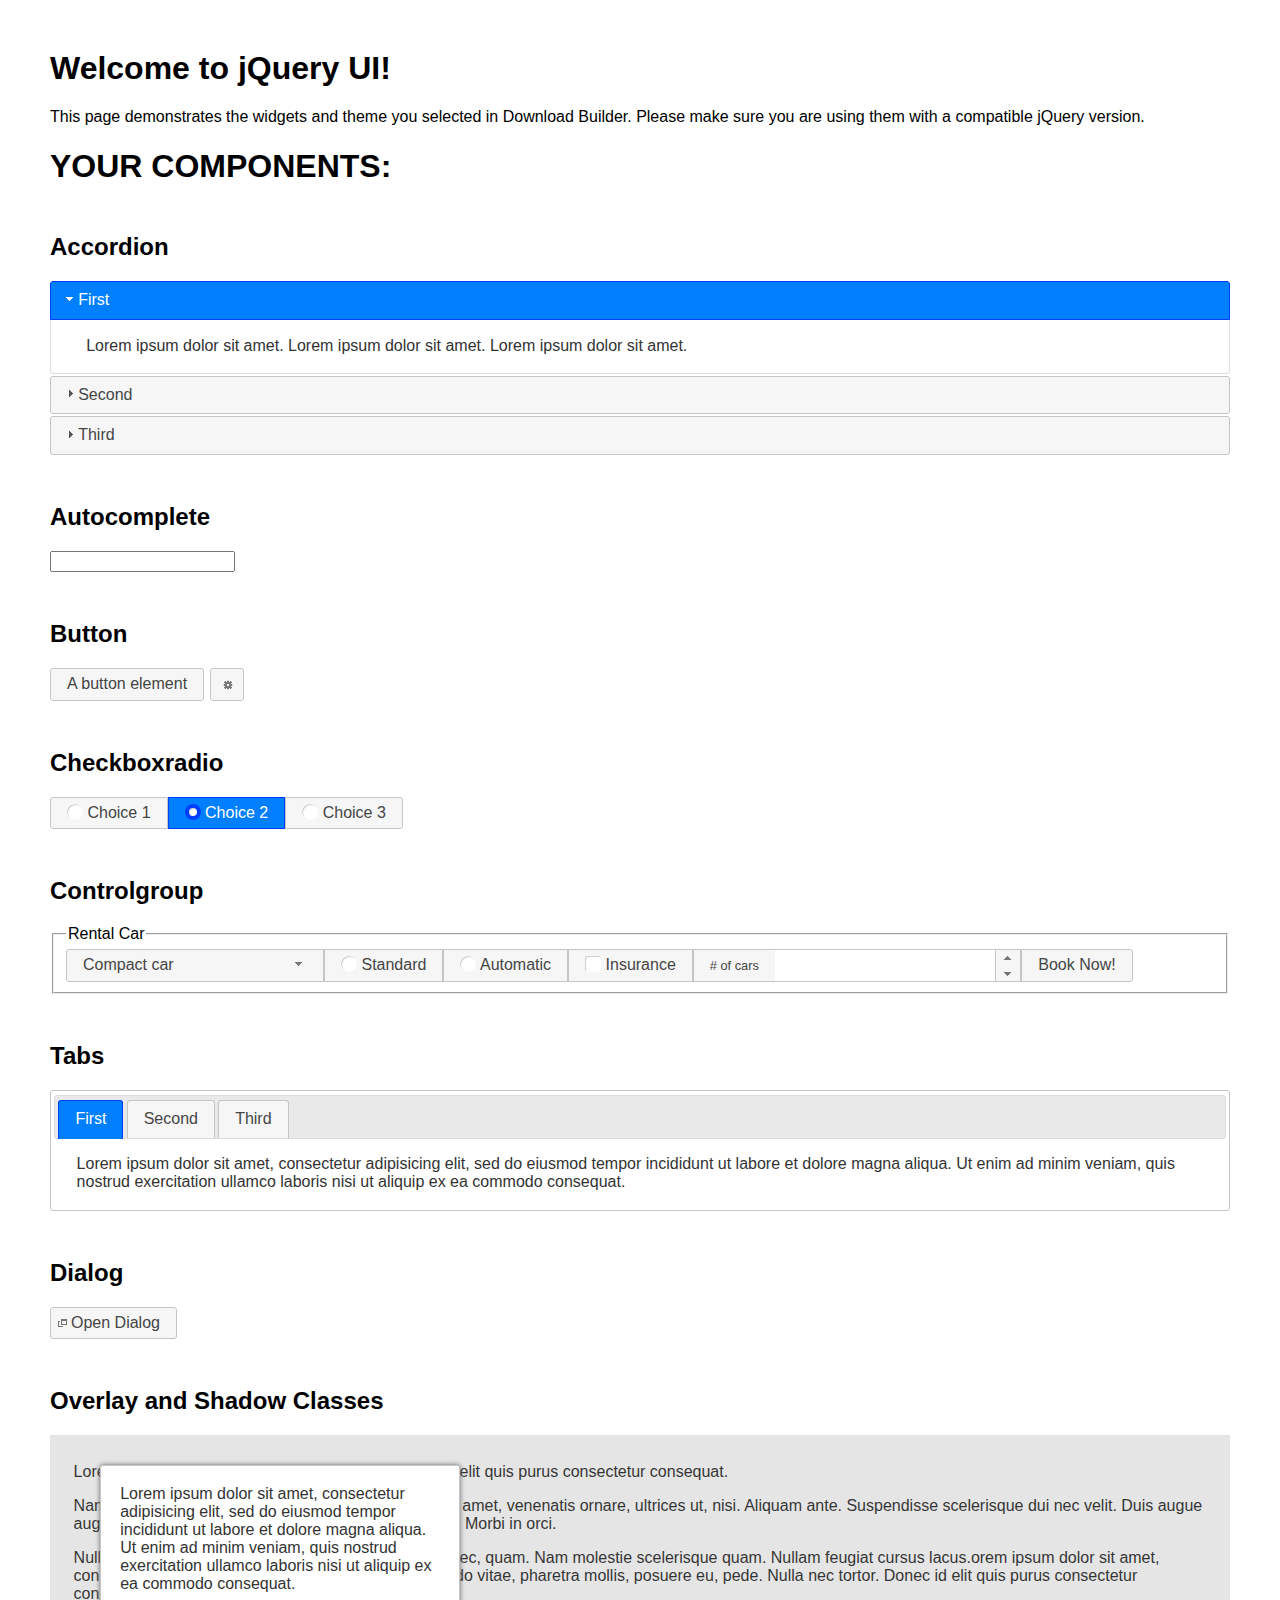
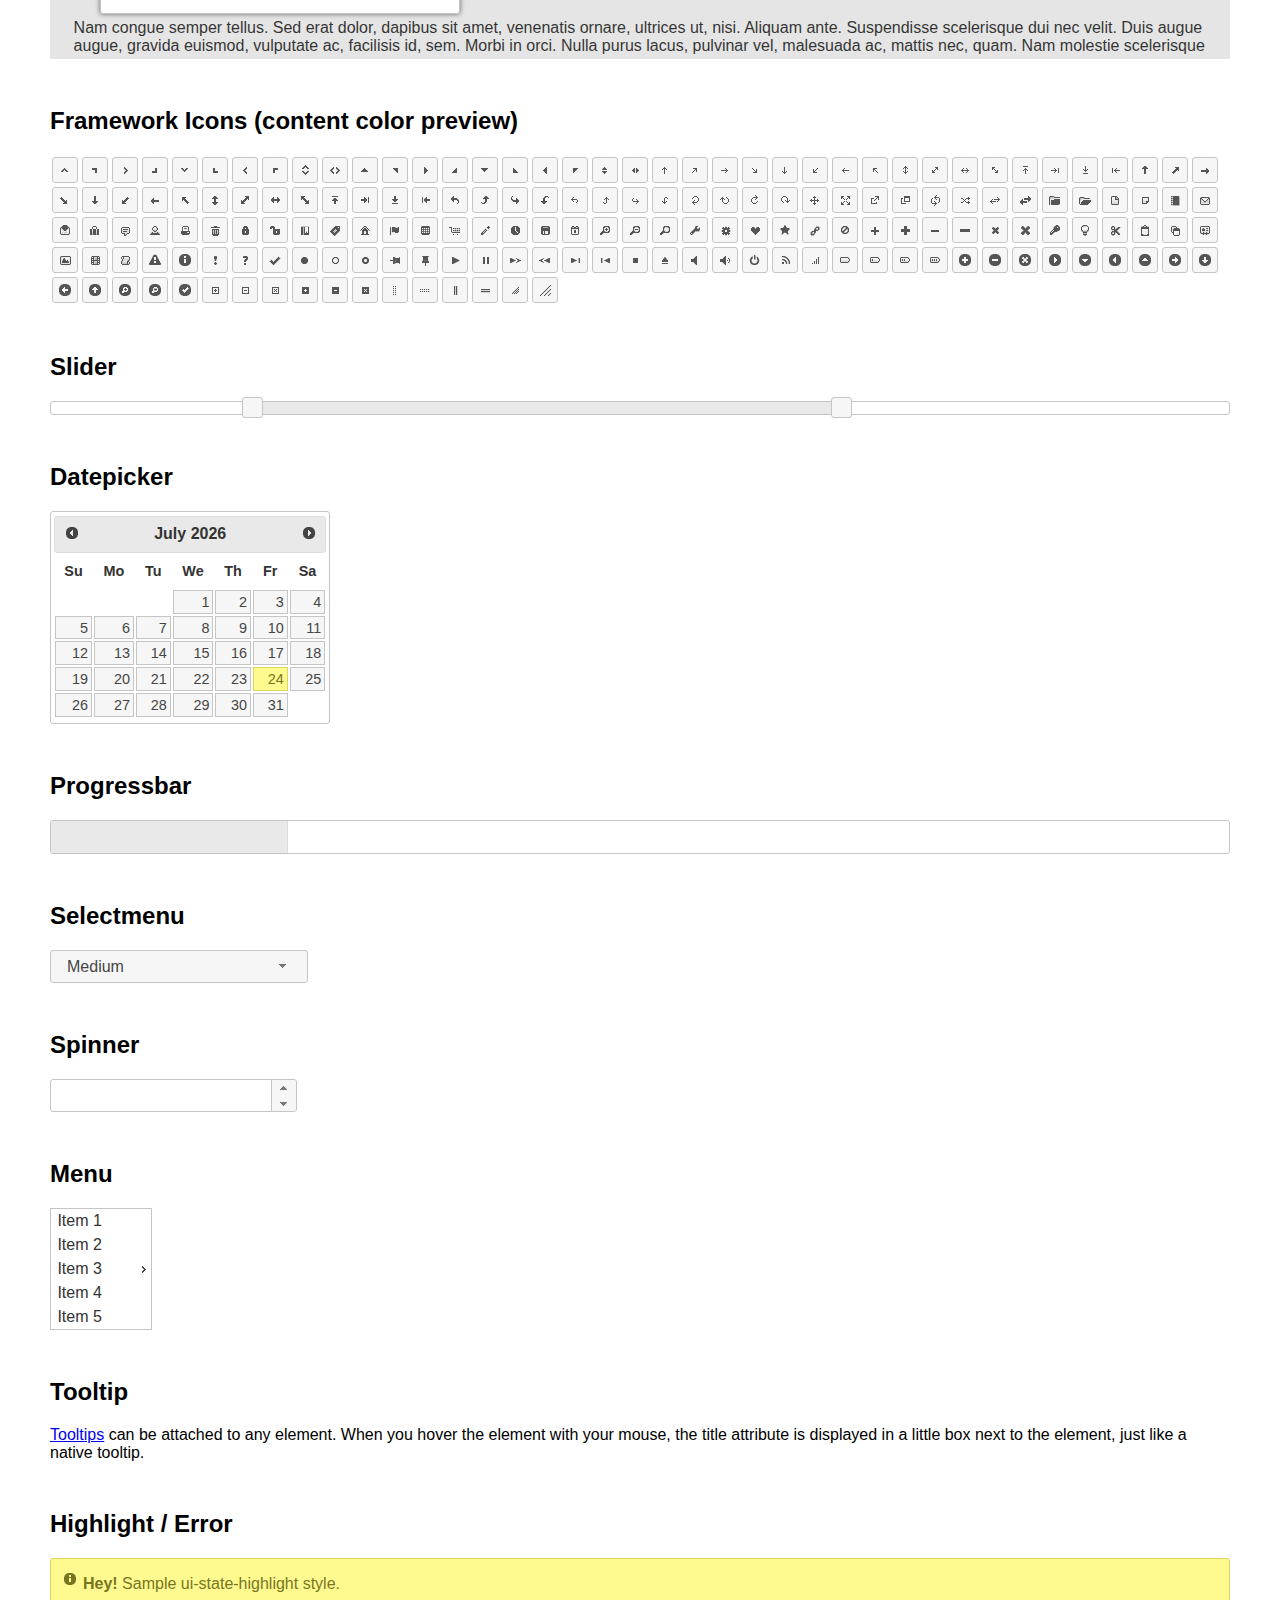
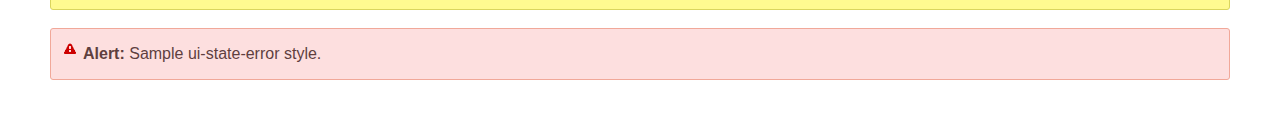
<file: mysite/static/js/jqueryui/index.html>
<!doctype html>
<html lang="us">
<head>
	<meta charset="utf-8">
	<title>jQuery UI Example Page</title>
	<link href="jquery-ui.css" rel="stylesheet">
	<style>
	body{
		font-family: "Trebuchet MS", sans-serif;
		margin: 50px;
	}
	.demoHeaders {
		margin-top: 2em;
	}
	#dialog-link {
		padding: .4em 1em .4em 20px;
		text-decoration: none;
		position: relative;
	}
	#dialog-link span.ui-icon {
		margin: 0 5px 0 0;
		position: absolute;
		left: .2em;
		top: 50%;
		margin-top: -8px;
	}
	#icons {
		margin: 0;
		padding: 0;
	}
	#icons li {
		margin: 2px;
		position: relative;
		padding: 4px 0;
		cursor: pointer;
		float: left;
		list-style: none;
	}
	#icons span.ui-icon {
		float: left;
		margin: 0 4px;
	}
	.fakewindowcontain .ui-widget-overlay {
		position: absolute;
	}
	select {
		width: 200px;
	}
	</style>
</head>
<body>

<h1>Welcome to jQuery UI!</h1>

<div class="ui-widget">
	<p>This page demonstrates the widgets and theme you selected in Download Builder. Please make sure you are using them with a compatible jQuery version.</p>
</div>

<h1>YOUR COMPONENTS:</h1>


<!-- Accordion -->
<h2 class="demoHeaders">Accordion</h2>
<div id="accordion">
	<h3>First</h3>
	<div>Lorem ipsum dolor sit amet. Lorem ipsum dolor sit amet. Lorem ipsum dolor sit amet.</div>
	<h3>Second</h3>
	<div>Phasellus mattis tincidunt nibh.</div>
	<h3>Third</h3>
	<div>Nam dui erat, auctor a, dignissim quis.</div>
</div>



<!-- Autocomplete -->
<h2 class="demoHeaders">Autocomplete</h2>
<div>
	<input id="autocomplete" title="type &quot;a&quot;">
</div>



<!-- Button -->
<h2 class="demoHeaders">Button</h2>
<button id="button">A button element</button>
<button id="button-icon">An icon-only button</button>



<!-- Checkboxradio -->
<h2 class="demoHeaders">Checkboxradio</h2>
<form style="margin-top: 1em;">
	<div id="radioset">
		<input type="radio" id="radio1" name="radio"><label for="radio1">Choice 1</label>
		<input type="radio" id="radio2" name="radio" checked="checked"><label for="radio2">Choice 2</label>
		<input type="radio" id="radio3" name="radio"><label for="radio3">Choice 3</label>
	</div>
</form>



<!-- Controlgroup -->
<h2 class="demoHeaders">Controlgroup</h2>
<fieldset>
	<legend>Rental Car</legend>
	<div id="controlgroup">
		<select id="car-type">
			<option>Compact car</option>
			<option>Midsize car</option>
			<option>Full size car</option>
			<option>SUV</option>
			<option>Luxury</option>
			<option>Truck</option>
			<option>Van</option>
		</select>
		<label for="transmission-standard">Standard</label>
		<input type="radio" name="transmission" id="transmission-standard">
		<label for="transmission-automatic">Automatic</label>
		<input type="radio" name="transmission" id="transmission-automatic">
		<label for="insurance">Insurance</label>
		<input type="checkbox" name="insurance" id="insurance">
		<label for="horizontal-spinner" class="ui-controlgroup-label"># of cars</label>
		<input id="horizontal-spinner" class="ui-spinner-input">
		<button>Book Now!</button>
	</div>
</fieldset>



<!-- Tabs -->
<h2 class="demoHeaders">Tabs</h2>
<div id="tabs">
	<ul>
		<li><a href="#tabs-1">First</a></li>
		<li><a href="#tabs-2">Second</a></li>
		<li><a href="#tabs-3">Third</a></li>
	</ul>
	<div id="tabs-1">Lorem ipsum dolor sit amet, consectetur adipisicing elit, sed do eiusmod tempor incididunt ut labore et dolore magna aliqua. Ut enim ad minim veniam, quis nostrud exercitation ullamco laboris nisi ut aliquip ex ea commodo consequat.</div>
	<div id="tabs-2">Phasellus mattis tincidunt nibh. Cras orci urna, blandit id, pretium vel, aliquet ornare, felis. Maecenas scelerisque sem non nisl. Fusce sed lorem in enim dictum bibendum.</div>
	<div id="tabs-3">Nam dui erat, auctor a, dignissim quis, sollicitudin eu, felis. Pellentesque nisi urna, interdum eget, sagittis et, consequat vestibulum, lacus. Mauris porttitor ullamcorper augue.</div>
</div>



<h2 class="demoHeaders">Dialog</h2>
<p>
	<button id="dialog-link" class="ui-button ui-corner-all ui-widget">
		<span class="ui-icon ui-icon-newwin"></span>Open Dialog
	</button>
</p>

<h2 class="demoHeaders">Overlay and Shadow Classes</h2>
<div style="position: relative; width: 96%; height: 200px; padding:1% 2%; overflow:hidden;" class="fakewindowcontain">
	<p>Lorem ipsum dolor sit amet,  Nulla nec tortor. Donec id elit quis purus consectetur consequat. </p><p>Nam congue semper tellus. Sed erat dolor, dapibus sit amet, venenatis ornare, ultrices ut, nisi. Aliquam ante. Suspendisse scelerisque dui nec velit. Duis augue augue, gravida euismod, vulputate ac, facilisis id, sem. Morbi in orci. </p><p>Nulla purus lacus, pulvinar vel, malesuada ac, mattis nec, quam. Nam molestie scelerisque quam. Nullam feugiat cursus lacus.orem ipsum dolor sit amet, consectetur adipiscing elit. Donec libero risus, commodo vitae, pharetra mollis, posuere eu, pede. Nulla nec tortor. Donec id elit quis purus consectetur consequat. </p><p>Nam congue semper tellus. Sed erat dolor, dapibus sit amet, venenatis ornare, ultrices ut, nisi. Aliquam ante. Suspendisse scelerisque dui nec velit. Duis augue augue, gravida euismod, vulputate ac, facilisis id, sem. Morbi in orci. Nulla purus lacus, pulvinar vel, malesuada ac, mattis nec, quam. Nam molestie scelerisque quam. </p><p>Nullam feugiat cursus lacus.orem ipsum dolor sit amet, consectetur adipiscing elit. Donec libero risus, commodo vitae, pharetra mollis, posuere eu, pede. Nulla nec tortor. Donec id elit quis purus consectetur consequat. Nam congue semper tellus. Sed erat dolor, dapibus sit amet, venenatis ornare, ultrices ut, nisi. Aliquam ante. </p><p>Suspendisse scelerisque dui nec velit. Duis augue augue, gravida euismod, vulputate ac, facilisis id, sem. Morbi in orci. Nulla purus lacus, pulvinar vel, malesuada ac, mattis nec, quam. Nam molestie scelerisque quam. Nullam feugiat cursus lacus.orem ipsum dolor sit amet, consectetur adipiscing elit. Donec libero risus, commodo vitae, pharetra mollis, posuere eu, pede. Nulla nec tortor. Donec id elit quis purus consectetur consequat. Nam congue semper tellus. Sed erat dolor, dapibus sit amet, venenatis ornare, ultrices ut, nisi. </p>

	<!-- ui-dialog -->
	<div class="ui-widget-overlay ui-front"></div>
	<div style="position: absolute; width: 320px; left: 50px; top: 30px; padding: 1.2em" class="ui-widget ui-front ui-widget-content ui-corner-all ui-widget-shadow">
		Lorem ipsum dolor sit amet, consectetur adipisicing elit, sed do eiusmod tempor incididunt ut labore et dolore magna aliqua. Ut enim ad minim veniam, quis nostrud exercitation ullamco laboris nisi ut aliquip ex ea commodo consequat.
	</div>

</div>

<!-- ui-dialog -->
<div id="dialog" title="Dialog Title">
	<p>Lorem ipsum dolor sit amet, consectetur adipisicing elit, sed do eiusmod tempor incididunt ut labore et dolore magna aliqua. Ut enim ad minim veniam, quis nostrud exercitation ullamco laboris nisi ut aliquip ex ea commodo consequat.</p>
</div>



<h2 class="demoHeaders">Framework Icons (content color preview)</h2>
<ul id="icons" class="ui-widget ui-helper-clearfix">
	<li class="ui-state-default ui-corner-all" title=".ui-icon-caret-1-n"><span class="ui-icon ui-icon-caret-1-n"></span></li>
	<li class="ui-state-default ui-corner-all" title=".ui-icon-caret-1-ne"><span class="ui-icon ui-icon-caret-1-ne"></span></li>
	<li class="ui-state-default ui-corner-all" title=".ui-icon-caret-1-e"><span class="ui-icon ui-icon-caret-1-e"></span></li>
	<li class="ui-state-default ui-corner-all" title=".ui-icon-caret-1-se"><span class="ui-icon ui-icon-caret-1-se"></span></li>
	<li class="ui-state-default ui-corner-all" title=".ui-icon-caret-1-s"><span class="ui-icon ui-icon-caret-1-s"></span></li>
	<li class="ui-state-default ui-corner-all" title=".ui-icon-caret-1-sw"><span class="ui-icon ui-icon-caret-1-sw"></span></li>
	<li class="ui-state-default ui-corner-all" title=".ui-icon-caret-1-w"><span class="ui-icon ui-icon-caret-1-w"></span></li>
	<li class="ui-state-default ui-corner-all" title=".ui-icon-caret-1-nw"><span class="ui-icon ui-icon-caret-1-nw"></span></li>
	<li class="ui-state-default ui-corner-all" title=".ui-icon-caret-2-n-s"><span class="ui-icon ui-icon-caret-2-n-s"></span></li>
	<li class="ui-state-default ui-corner-all" title=".ui-icon-caret-2-e-w"><span class="ui-icon ui-icon-caret-2-e-w"></span></li>
	<li class="ui-state-default ui-corner-all" title=".ui-icon-triangle-1-n"><span class="ui-icon ui-icon-triangle-1-n"></span></li>
	<li class="ui-state-default ui-corner-all" title=".ui-icon-triangle-1-ne"><span class="ui-icon ui-icon-triangle-1-ne"></span></li>
	<li class="ui-state-default ui-corner-all" title=".ui-icon-triangle-1-e"><span class="ui-icon ui-icon-triangle-1-e"></span></li>
	<li class="ui-state-default ui-corner-all" title=".ui-icon-triangle-1-se"><span class="ui-icon ui-icon-triangle-1-se"></span></li>
	<li class="ui-state-default ui-corner-all" title=".ui-icon-triangle-1-s"><span class="ui-icon ui-icon-triangle-1-s"></span></li>
	<li class="ui-state-default ui-corner-all" title=".ui-icon-triangle-1-sw"><span class="ui-icon ui-icon-triangle-1-sw"></span></li>
	<li class="ui-state-default ui-corner-all" title=".ui-icon-triangle-1-w"><span class="ui-icon ui-icon-triangle-1-w"></span></li>
	<li class="ui-state-default ui-corner-all" title=".ui-icon-triangle-1-nw"><span class="ui-icon ui-icon-triangle-1-nw"></span></li>
	<li class="ui-state-default ui-corner-all" title=".ui-icon-triangle-2-n-s"><span class="ui-icon ui-icon-triangle-2-n-s"></span></li>
	<li class="ui-state-default ui-corner-all" title=".ui-icon-triangle-2-e-w"><span class="ui-icon ui-icon-triangle-2-e-w"></span></li>
	<li class="ui-state-default ui-corner-all" title=".ui-icon-arrow-1-n"><span class="ui-icon ui-icon-arrow-1-n"></span></li>
	<li class="ui-state-default ui-corner-all" title=".ui-icon-arrow-1-ne"><span class="ui-icon ui-icon-arrow-1-ne"></span></li>
	<li class="ui-state-default ui-corner-all" title=".ui-icon-arrow-1-e"><span class="ui-icon ui-icon-arrow-1-e"></span></li>
	<li class="ui-state-default ui-corner-all" title=".ui-icon-arrow-1-se"><span class="ui-icon ui-icon-arrow-1-se"></span></li>
	<li class="ui-state-default ui-corner-all" title=".ui-icon-arrow-1-s"><span class="ui-icon ui-icon-arrow-1-s"></span></li>
	<li class="ui-state-default ui-corner-all" title=".ui-icon-arrow-1-sw"><span class="ui-icon ui-icon-arrow-1-sw"></span></li>
	<li class="ui-state-default ui-corner-all" title=".ui-icon-arrow-1-w"><span class="ui-icon ui-icon-arrow-1-w"></span></li>
	<li class="ui-state-default ui-corner-all" title=".ui-icon-arrow-1-nw"><span class="ui-icon ui-icon-arrow-1-nw"></span></li>
	<li class="ui-state-default ui-corner-all" title=".ui-icon-arrow-2-n-s"><span class="ui-icon ui-icon-arrow-2-n-s"></span></li>
	<li class="ui-state-default ui-corner-all" title=".ui-icon-arrow-2-ne-sw"><span class="ui-icon ui-icon-arrow-2-ne-sw"></span></li>
	<li class="ui-state-default ui-corner-all" title=".ui-icon-arrow-2-e-w"><span class="ui-icon ui-icon-arrow-2-e-w"></span></li>
	<li class="ui-state-default ui-corner-all" title=".ui-icon-arrow-2-se-nw"><span class="ui-icon ui-icon-arrow-2-se-nw"></span></li>
	<li class="ui-state-default ui-corner-all" title=".ui-icon-arrowstop-1-n"><span class="ui-icon ui-icon-arrowstop-1-n"></span></li>
	<li class="ui-state-default ui-corner-all" title=".ui-icon-arrowstop-1-e"><span class="ui-icon ui-icon-arrowstop-1-e"></span></li>
	<li class="ui-state-default ui-corner-all" title=".ui-icon-arrowstop-1-s"><span class="ui-icon ui-icon-arrowstop-1-s"></span></li>
	<li class="ui-state-default ui-corner-all" title=".ui-icon-arrowstop-1-w"><span class="ui-icon ui-icon-arrowstop-1-w"></span></li>
	<li class="ui-state-default ui-corner-all" title=".ui-icon-arrowthick-1-n"><span class="ui-icon ui-icon-arrowthick-1-n"></span></li>
	<li class="ui-state-default ui-corner-all" title=".ui-icon-arrowthick-1-ne"><span class="ui-icon ui-icon-arrowthick-1-ne"></span></li>
	<li class="ui-state-default ui-corner-all" title=".ui-icon-arrowthick-1-e"><span class="ui-icon ui-icon-arrowthick-1-e"></span></li>
	<li class="ui-state-default ui-corner-all" title=".ui-icon-arrowthick-1-se"><span class="ui-icon ui-icon-arrowthick-1-se"></span></li>
	<li class="ui-state-default ui-corner-all" title=".ui-icon-arrowthick-1-s"><span class="ui-icon ui-icon-arrowthick-1-s"></span></li>
	<li class="ui-state-default ui-corner-all" title=".ui-icon-arrowthick-1-sw"><span class="ui-icon ui-icon-arrowthick-1-sw"></span></li>
	<li class="ui-state-default ui-corner-all" title=".ui-icon-arrowthick-1-w"><span class="ui-icon ui-icon-arrowthick-1-w"></span></li>
	<li class="ui-state-default ui-corner-all" title=".ui-icon-arrowthick-1-nw"><span class="ui-icon ui-icon-arrowthick-1-nw"></span></li>
	<li class="ui-state-default ui-corner-all" title=".ui-icon-arrowthick-2-n-s"><span class="ui-icon ui-icon-arrowthick-2-n-s"></span></li>
	<li class="ui-state-default ui-corner-all" title=".ui-icon-arrowthick-2-ne-sw"><span class="ui-icon ui-icon-arrowthick-2-ne-sw"></span></li>
	<li class="ui-state-default ui-corner-all" title=".ui-icon-arrowthick-2-e-w"><span class="ui-icon ui-icon-arrowthick-2-e-w"></span></li>
	<li class="ui-state-default ui-corner-all" title=".ui-icon-arrowthick-2-se-nw"><span class="ui-icon ui-icon-arrowthick-2-se-nw"></span></li>
	<li class="ui-state-default ui-corner-all" title=".ui-icon-arrowthickstop-1-n"><span class="ui-icon ui-icon-arrowthickstop-1-n"></span></li>
	<li class="ui-state-default ui-corner-all" title=".ui-icon-arrowthickstop-1-e"><span class="ui-icon ui-icon-arrowthickstop-1-e"></span></li>
	<li class="ui-state-default ui-corner-all" title=".ui-icon-arrowthickstop-1-s"><span class="ui-icon ui-icon-arrowthickstop-1-s"></span></li>
	<li class="ui-state-default ui-corner-all" title=".ui-icon-arrowthickstop-1-w"><span class="ui-icon ui-icon-arrowthickstop-1-w"></span></li>
	<li class="ui-state-default ui-corner-all" title=".ui-icon-arrowreturnthick-1-w"><span class="ui-icon ui-icon-arrowreturnthick-1-w"></span></li>
	<li class="ui-state-default ui-corner-all" title=".ui-icon-arrowreturnthick-1-n"><span class="ui-icon ui-icon-arrowreturnthick-1-n"></span></li>
	<li class="ui-state-default ui-corner-all" title=".ui-icon-arrowreturnthick-1-e"><span class="ui-icon ui-icon-arrowreturnthick-1-e"></span></li>
	<li class="ui-state-default ui-corner-all" title=".ui-icon-arrowreturnthick-1-s"><span class="ui-icon ui-icon-arrowreturnthick-1-s"></span></li>
	<li class="ui-state-default ui-corner-all" title=".ui-icon-arrowreturn-1-w"><span class="ui-icon ui-icon-arrowreturn-1-w"></span></li>
	<li class="ui-state-default ui-corner-all" title=".ui-icon-arrowreturn-1-n"><span class="ui-icon ui-icon-arrowreturn-1-n"></span></li>
	<li class="ui-state-default ui-corner-all" title=".ui-icon-arrowreturn-1-e"><span class="ui-icon ui-icon-arrowreturn-1-e"></span></li>
	<li class="ui-state-default ui-corner-all" title=".ui-icon-arrowreturn-1-s"><span class="ui-icon ui-icon-arrowreturn-1-s"></span></li>
	<li class="ui-state-default ui-corner-all" title=".ui-icon-arrowrefresh-1-w"><span class="ui-icon ui-icon-arrowrefresh-1-w"></span></li>
	<li class="ui-state-default ui-corner-all" title=".ui-icon-arrowrefresh-1-n"><span class="ui-icon ui-icon-arrowrefresh-1-n"></span></li>
	<li class="ui-state-default ui-corner-all" title=".ui-icon-arrowrefresh-1-e"><span class="ui-icon ui-icon-arrowrefresh-1-e"></span></li>
	<li class="ui-state-default ui-corner-all" title=".ui-icon-arrowrefresh-1-s"><span class="ui-icon ui-icon-arrowrefresh-1-s"></span></li>
	<li class="ui-state-default ui-corner-all" title=".ui-icon-arrow-4"><span class="ui-icon ui-icon-arrow-4"></span></li>
	<li class="ui-state-default ui-corner-all" title=".ui-icon-arrow-4-diag"><span class="ui-icon ui-icon-arrow-4-diag"></span></li>
	<li class="ui-state-default ui-corner-all" title=".ui-icon-extlink"><span class="ui-icon ui-icon-extlink"></span></li>
	<li class="ui-state-default ui-corner-all" title=".ui-icon-newwin"><span class="ui-icon ui-icon-newwin"></span></li>
	<li class="ui-state-default ui-corner-all" title=".ui-icon-refresh"><span class="ui-icon ui-icon-refresh"></span></li>
	<li class="ui-state-default ui-corner-all" title=".ui-icon-shuffle"><span class="ui-icon ui-icon-shuffle"></span></li>
	<li class="ui-state-default ui-corner-all" title=".ui-icon-transfer-e-w"><span class="ui-icon ui-icon-transfer-e-w"></span></li>
	<li class="ui-state-default ui-corner-all" title=".ui-icon-transferthick-e-w"><span class="ui-icon ui-icon-transferthick-e-w"></span></li>
	<li class="ui-state-default ui-corner-all" title=".ui-icon-folder-collapsed"><span class="ui-icon ui-icon-folder-collapsed"></span></li>
	<li class="ui-state-default ui-corner-all" title=".ui-icon-folder-open"><span class="ui-icon ui-icon-folder-open"></span></li>
	<li class="ui-state-default ui-corner-all" title=".ui-icon-document"><span class="ui-icon ui-icon-document"></span></li>
	<li class="ui-state-default ui-corner-all" title=".ui-icon-document-b"><span class="ui-icon ui-icon-document-b"></span></li>
	<li class="ui-state-default ui-corner-all" title=".ui-icon-note"><span class="ui-icon ui-icon-note"></span></li>
	<li class="ui-state-default ui-corner-all" title=".ui-icon-mail-closed"><span class="ui-icon ui-icon-mail-closed"></span></li>
	<li class="ui-state-default ui-corner-all" title=".ui-icon-mail-open"><span class="ui-icon ui-icon-mail-open"></span></li>
	<li class="ui-state-default ui-corner-all" title=".ui-icon-suitcase"><span class="ui-icon ui-icon-suitcase"></span></li>
	<li class="ui-state-default ui-corner-all" title=".ui-icon-comment"><span class="ui-icon ui-icon-comment"></span></li>
	<li class="ui-state-default ui-corner-all" title=".ui-icon-person"><span class="ui-icon ui-icon-person"></span></li>
	<li class="ui-state-default ui-corner-all" title=".ui-icon-print"><span class="ui-icon ui-icon-print"></span></li>
	<li class="ui-state-default ui-corner-all" title=".ui-icon-trash"><span class="ui-icon ui-icon-trash"></span></li>
	<li class="ui-state-default ui-corner-all" title=".ui-icon-locked"><span class="ui-icon ui-icon-locked"></span></li>
	<li class="ui-state-default ui-corner-all" title=".ui-icon-unlocked"><span class="ui-icon ui-icon-unlocked"></span></li>
	<li class="ui-state-default ui-corner-all" title=".ui-icon-bookmark"><span class="ui-icon ui-icon-bookmark"></span></li>
	<li class="ui-state-default ui-corner-all" title=".ui-icon-tag"><span class="ui-icon ui-icon-tag"></span></li>
	<li class="ui-state-default ui-corner-all" title=".ui-icon-home"><span class="ui-icon ui-icon-home"></span></li>
	<li class="ui-state-default ui-corner-all" title=".ui-icon-flag"><span class="ui-icon ui-icon-flag"></span></li>
	<li class="ui-state-default ui-corner-all" title=".ui-icon-calculator"><span class="ui-icon ui-icon-calculator"></span></li>
	<li class="ui-state-default ui-corner-all" title=".ui-icon-cart"><span class="ui-icon ui-icon-cart"></span></li>
	<li class="ui-state-default ui-corner-all" title=".ui-icon-pencil"><span class="ui-icon ui-icon-pencil"></span></li>
	<li class="ui-state-default ui-corner-all" title=".ui-icon-clock"><span class="ui-icon ui-icon-clock"></span></li>
	<li class="ui-state-default ui-corner-all" title=".ui-icon-disk"><span class="ui-icon ui-icon-disk"></span></li>
	<li class="ui-state-default ui-corner-all" title=".ui-icon-calendar"><span class="ui-icon ui-icon-calendar"></span></li>
	<li class="ui-state-default ui-corner-all" title=".ui-icon-zoomin"><span class="ui-icon ui-icon-zoomin"></span></li>
	<li class="ui-state-default ui-corner-all" title=".ui-icon-zoomout"><span class="ui-icon ui-icon-zoomout"></span></li>
	<li class="ui-state-default ui-corner-all" title=".ui-icon-search"><span class="ui-icon ui-icon-search"></span></li>
	<li class="ui-state-default ui-corner-all" title=".ui-icon-wrench"><span class="ui-icon ui-icon-wrench"></span></li>
	<li class="ui-state-default ui-corner-all" title=".ui-icon-gear"><span class="ui-icon ui-icon-gear"></span></li>
	<li class="ui-state-default ui-corner-all" title=".ui-icon-heart"><span class="ui-icon ui-icon-heart"></span></li>
	<li class="ui-state-default ui-corner-all" title=".ui-icon-star"><span class="ui-icon ui-icon-star"></span></li>
	<li class="ui-state-default ui-corner-all" title=".ui-icon-link"><span class="ui-icon ui-icon-link"></span></li>
	<li class="ui-state-default ui-corner-all" title=".ui-icon-cancel"><span class="ui-icon ui-icon-cancel"></span></li>
	<li class="ui-state-default ui-corner-all" title=".ui-icon-plus"><span class="ui-icon ui-icon-plus"></span></li>
	<li class="ui-state-default ui-corner-all" title=".ui-icon-plusthick"><span class="ui-icon ui-icon-plusthick"></span></li>
	<li class="ui-state-default ui-corner-all" title=".ui-icon-minus"><span class="ui-icon ui-icon-minus"></span></li>
	<li class="ui-state-default ui-corner-all" title=".ui-icon-minusthick"><span class="ui-icon ui-icon-minusthick"></span></li>
	<li class="ui-state-default ui-corner-all" title=".ui-icon-close"><span class="ui-icon ui-icon-close"></span></li>
	<li class="ui-state-default ui-corner-all" title=".ui-icon-closethick"><span class="ui-icon ui-icon-closethick"></span></li>
	<li class="ui-state-default ui-corner-all" title=".ui-icon-key"><span class="ui-icon ui-icon-key"></span></li>
	<li class="ui-state-default ui-corner-all" title=".ui-icon-lightbulb"><span class="ui-icon ui-icon-lightbulb"></span></li>
	<li class="ui-state-default ui-corner-all" title=".ui-icon-scissors"><span class="ui-icon ui-icon-scissors"></span></li>
	<li class="ui-state-default ui-corner-all" title=".ui-icon-clipboard"><span class="ui-icon ui-icon-clipboard"></span></li>
	<li class="ui-state-default ui-corner-all" title=".ui-icon-copy"><span class="ui-icon ui-icon-copy"></span></li>
	<li class="ui-state-default ui-corner-all" title=".ui-icon-contact"><span class="ui-icon ui-icon-contact"></span></li>
	<li class="ui-state-default ui-corner-all" title=".ui-icon-image"><span class="ui-icon ui-icon-image"></span></li>
	<li class="ui-state-default ui-corner-all" title=".ui-icon-video"><span class="ui-icon ui-icon-video"></span></li>
	<li class="ui-state-default ui-corner-all" title=".ui-icon-script"><span class="ui-icon ui-icon-script"></span></li>
	<li class="ui-state-default ui-corner-all" title=".ui-icon-alert"><span class="ui-icon ui-icon-alert"></span></li>
	<li class="ui-state-default ui-corner-all" title=".ui-icon-info"><span class="ui-icon ui-icon-info"></span></li>
	<li class="ui-state-default ui-corner-all" title=".ui-icon-notice"><span class="ui-icon ui-icon-notice"></span></li>
	<li class="ui-state-default ui-corner-all" title=".ui-icon-help"><span class="ui-icon ui-icon-help"></span></li>
	<li class="ui-state-default ui-corner-all" title=".ui-icon-check"><span class="ui-icon ui-icon-check"></span></li>
	<li class="ui-state-default ui-corner-all" title=".ui-icon-bullet"><span class="ui-icon ui-icon-bullet"></span></li>
	<li class="ui-state-default ui-corner-all" title=".ui-icon-radio-off"><span class="ui-icon ui-icon-radio-off"></span></li>
	<li class="ui-state-default ui-corner-all" title=".ui-icon-radio-on"><span class="ui-icon ui-icon-radio-on"></span></li>
	<li class="ui-state-default ui-corner-all" title=".ui-icon-pin-w"><span class="ui-icon ui-icon-pin-w"></span></li>
	<li class="ui-state-default ui-corner-all" title=".ui-icon-pin-s"><span class="ui-icon ui-icon-pin-s"></span></li>
	<li class="ui-state-default ui-corner-all" title=".ui-icon-play"><span class="ui-icon ui-icon-play"></span></li>
	<li class="ui-state-default ui-corner-all" title=".ui-icon-pause"><span class="ui-icon ui-icon-pause"></span></li>
	<li class="ui-state-default ui-corner-all" title=".ui-icon-seek-next"><span class="ui-icon ui-icon-seek-next"></span></li>
	<li class="ui-state-default ui-corner-all" title=".ui-icon-seek-prev"><span class="ui-icon ui-icon-seek-prev"></span></li>
	<li class="ui-state-default ui-corner-all" title=".ui-icon-seek-end"><span class="ui-icon ui-icon-seek-end"></span></li>
	<li class="ui-state-default ui-corner-all" title=".ui-icon-seek-first"><span class="ui-icon ui-icon-seek-first"></span></li>
	<li class="ui-state-default ui-corner-all" title=".ui-icon-stop"><span class="ui-icon ui-icon-stop"></span></li>
	<li class="ui-state-default ui-corner-all" title=".ui-icon-eject"><span class="ui-icon ui-icon-eject"></span></li>
	<li class="ui-state-default ui-corner-all" title=".ui-icon-volume-off"><span class="ui-icon ui-icon-volume-off"></span></li>
	<li class="ui-state-default ui-corner-all" title=".ui-icon-volume-on"><span class="ui-icon ui-icon-volume-on"></span></li>
	<li class="ui-state-default ui-corner-all" title=".ui-icon-power"><span class="ui-icon ui-icon-power"></span></li>
	<li class="ui-state-default ui-corner-all" title=".ui-icon-signal-diag"><span class="ui-icon ui-icon-signal-diag"></span></li>
	<li class="ui-state-default ui-corner-all" title=".ui-icon-signal"><span class="ui-icon ui-icon-signal"></span></li>
	<li class="ui-state-default ui-corner-all" title=".ui-icon-battery-0"><span class="ui-icon ui-icon-battery-0"></span></li>
	<li class="ui-state-default ui-corner-all" title=".ui-icon-battery-1"><span class="ui-icon ui-icon-battery-1"></span></li>
	<li class="ui-state-default ui-corner-all" title=".ui-icon-battery-2"><span class="ui-icon ui-icon-battery-2"></span></li>
	<li class="ui-state-default ui-corner-all" title=".ui-icon-battery-3"><span class="ui-icon ui-icon-battery-3"></span></li>
	<li class="ui-state-default ui-corner-all" title=".ui-icon-circle-plus"><span class="ui-icon ui-icon-circle-plus"></span></li>
	<li class="ui-state-default ui-corner-all" title=".ui-icon-circle-minus"><span class="ui-icon ui-icon-circle-minus"></span></li>
	<li class="ui-state-default ui-corner-all" title=".ui-icon-circle-close"><span class="ui-icon ui-icon-circle-close"></span></li>
	<li class="ui-state-default ui-corner-all" title=".ui-icon-circle-triangle-e"><span class="ui-icon ui-icon-circle-triangle-e"></span></li>
	<li class="ui-state-default ui-corner-all" title=".ui-icon-circle-triangle-s"><span class="ui-icon ui-icon-circle-triangle-s"></span></li>
	<li class="ui-state-default ui-corner-all" title=".ui-icon-circle-triangle-w"><span class="ui-icon ui-icon-circle-triangle-w"></span></li>
	<li class="ui-state-default ui-corner-all" title=".ui-icon-circle-triangle-n"><span class="ui-icon ui-icon-circle-triangle-n"></span></li>
	<li class="ui-state-default ui-corner-all" title=".ui-icon-circle-arrow-e"><span class="ui-icon ui-icon-circle-arrow-e"></span></li>
	<li class="ui-state-default ui-corner-all" title=".ui-icon-circle-arrow-s"><span class="ui-icon ui-icon-circle-arrow-s"></span></li>
	<li class="ui-state-default ui-corner-all" title=".ui-icon-circle-arrow-w"><span class="ui-icon ui-icon-circle-arrow-w"></span></li>
	<li class="ui-state-default ui-corner-all" title=".ui-icon-circle-arrow-n"><span class="ui-icon ui-icon-circle-arrow-n"></span></li>
	<li class="ui-state-default ui-corner-all" title=".ui-icon-circle-zoomin"><span class="ui-icon ui-icon-circle-zoomin"></span></li>
	<li class="ui-state-default ui-corner-all" title=".ui-icon-circle-zoomout"><span class="ui-icon ui-icon-circle-zoomout"></span></li>
	<li class="ui-state-default ui-corner-all" title=".ui-icon-circle-check"><span class="ui-icon ui-icon-circle-check"></span></li>
	<li class="ui-state-default ui-corner-all" title=".ui-icon-circlesmall-plus"><span class="ui-icon ui-icon-circlesmall-plus"></span></li>
	<li class="ui-state-default ui-corner-all" title=".ui-icon-circlesmall-minus"><span class="ui-icon ui-icon-circlesmall-minus"></span></li>
	<li class="ui-state-default ui-corner-all" title=".ui-icon-circlesmall-close"><span class="ui-icon ui-icon-circlesmall-close"></span></li>
	<li class="ui-state-default ui-corner-all" title=".ui-icon-squaresmall-plus"><span class="ui-icon ui-icon-squaresmall-plus"></span></li>
	<li class="ui-state-default ui-corner-all" title=".ui-icon-squaresmall-minus"><span class="ui-icon ui-icon-squaresmall-minus"></span></li>
	<li class="ui-state-default ui-corner-all" title=".ui-icon-squaresmall-close"><span class="ui-icon ui-icon-squaresmall-close"></span></li>
	<li class="ui-state-default ui-corner-all" title=".ui-icon-grip-dotted-vertical"><span class="ui-icon ui-icon-grip-dotted-vertical"></span></li>
	<li class="ui-state-default ui-corner-all" title=".ui-icon-grip-dotted-horizontal"><span class="ui-icon ui-icon-grip-dotted-horizontal"></span></li>
	<li class="ui-state-default ui-corner-all" title=".ui-icon-grip-solid-vertical"><span class="ui-icon ui-icon-grip-solid-vertical"></span></li>
	<li class="ui-state-default ui-corner-all" title=".ui-icon-grip-solid-horizontal"><span class="ui-icon ui-icon-grip-solid-horizontal"></span></li>
	<li class="ui-state-default ui-corner-all" title=".ui-icon-gripsmall-diagonal-se"><span class="ui-icon ui-icon-gripsmall-diagonal-se"></span></li>
	<li class="ui-state-default ui-corner-all" title=".ui-icon-grip-diagonal-se"><span class="ui-icon ui-icon-grip-diagonal-se"></span></li>
</ul>


<!-- Slider -->
<h2 class="demoHeaders">Slider</h2>
<div id="slider"></div>



<!-- Datepicker -->
<h2 class="demoHeaders">Datepicker</h2>
<div id="datepicker"></div>



<!-- Progressbar -->
<h2 class="demoHeaders">Progressbar</h2>
<div id="progressbar"></div>



<!-- Progressbar -->
<h2 class="demoHeaders">Selectmenu</h2>
<select id="selectmenu">
	<option>Slower</option>
	<option>Slow</option>
	<option selected="selected">Medium</option>
	<option>Fast</option>
	<option>Faster</option>
</select>



<!-- Spinner -->
<h2 class="demoHeaders">Spinner</h2>
<input id="spinner">



<!-- Menu -->
<h2 class="demoHeaders">Menu</h2>
<ul style="width:100px;" id="menu">
	<li><div>Item 1</div></li>
	<li><div>Item 2</div></li>
	<li><div>Item 3</div>
		<ul>
			<li><div>Item 3-1</div></li>
			<li><div>Item 3-2</div></li>
			<li><div>Item 3-3</div></li>
			<li><div>Item 3-4</div></li>
			<li><div>Item 3-5</div></li>
		</ul>
	</li>
	<li><div>Item 4</div></li>
	<li><div>Item 5</div></li>
</ul>



<!-- Tooltip -->
<h2 class="demoHeaders">Tooltip</h2>
<p id="tooltip">
	<a href="#" title="That&apos;s what this widget is">Tooltips</a> can be attached to any element. When you hover
the element with your mouse, the title attribute is displayed in a little box next to the element, just like a native tooltip.
</p>


<!-- Highlight / Error -->
<h2 class="demoHeaders">Highlight / Error</h2>
<div class="ui-widget">
	<div class="ui-state-highlight ui-corner-all" style="margin-top: 20px; padding: 0 .7em;">
		<p><span class="ui-icon ui-icon-info" style="float: left; margin-right: .3em;"></span>
		<strong>Hey!</strong> Sample ui-state-highlight style.</p>
	</div>
</div>
<br>
<div class="ui-widget">
	<div class="ui-state-error ui-corner-all" style="padding: 0 .7em;">
		<p><span class="ui-icon ui-icon-alert" style="float: left; margin-right: .3em;"></span>
		<strong>Alert:</strong> Sample ui-state-error style.</p>
	</div>
</div>

<script src="external/jquery/jquery.js"></script>
<script src="jquery-ui.js"></script>
<script>

$( "#accordion" ).accordion();



var availableTags = [
	"ActionScript",
	"AppleScript",
	"Asp",
	"BASIC",
	"C",
	"C++",
	"Clojure",
	"COBOL",
	"ColdFusion",
	"Erlang",
	"Fortran",
	"Groovy",
	"Haskell",
	"Java",
	"JavaScript",
	"Lisp",
	"Perl",
	"PHP",
	"Python",
	"Ruby",
	"Scala",
	"Scheme"
];
$( "#autocomplete" ).autocomplete({
	source: availableTags
});



$( "#button" ).button();
$( "#button-icon" ).button({
	icon: "ui-icon-gear",
	showLabel: false
});



$( "#radioset" ).buttonset();



$( "#controlgroup" ).controlgroup();



$( "#tabs" ).tabs();



$( "#dialog" ).dialog({
	autoOpen: false,
	width: 400,
	buttons: [
		{
			text: "Ok",
			click: function() {
				$( this ).dialog( "close" );
			}
		},
		{
			text: "Cancel",
			click: function() {
				$( this ).dialog( "close" );
			}
		}
	]
});

// Link to open the dialog
$( "#dialog-link" ).click(function( event ) {
	$( "#dialog" ).dialog( "open" );
	event.preventDefault();
});



$( "#datepicker" ).datepicker({
	inline: true
});



$( "#slider" ).slider({
	range: true,
	values: [ 17, 67 ]
});



$( "#progressbar" ).progressbar({
	value: 20
});



$( "#spinner" ).spinner();



$( "#menu" ).menu();



$( "#tooltip" ).tooltip();



$( "#selectmenu" ).selectmenu();


// Hover states on the static widgets
$( "#dialog-link, #icons li" ).hover(
	function() {
		$( this ).addClass( "ui-state-hover" );
	},
	function() {
		$( this ).removeClass( "ui-state-hover" );
	}
);
</script>
</body>
</html>
</file>
